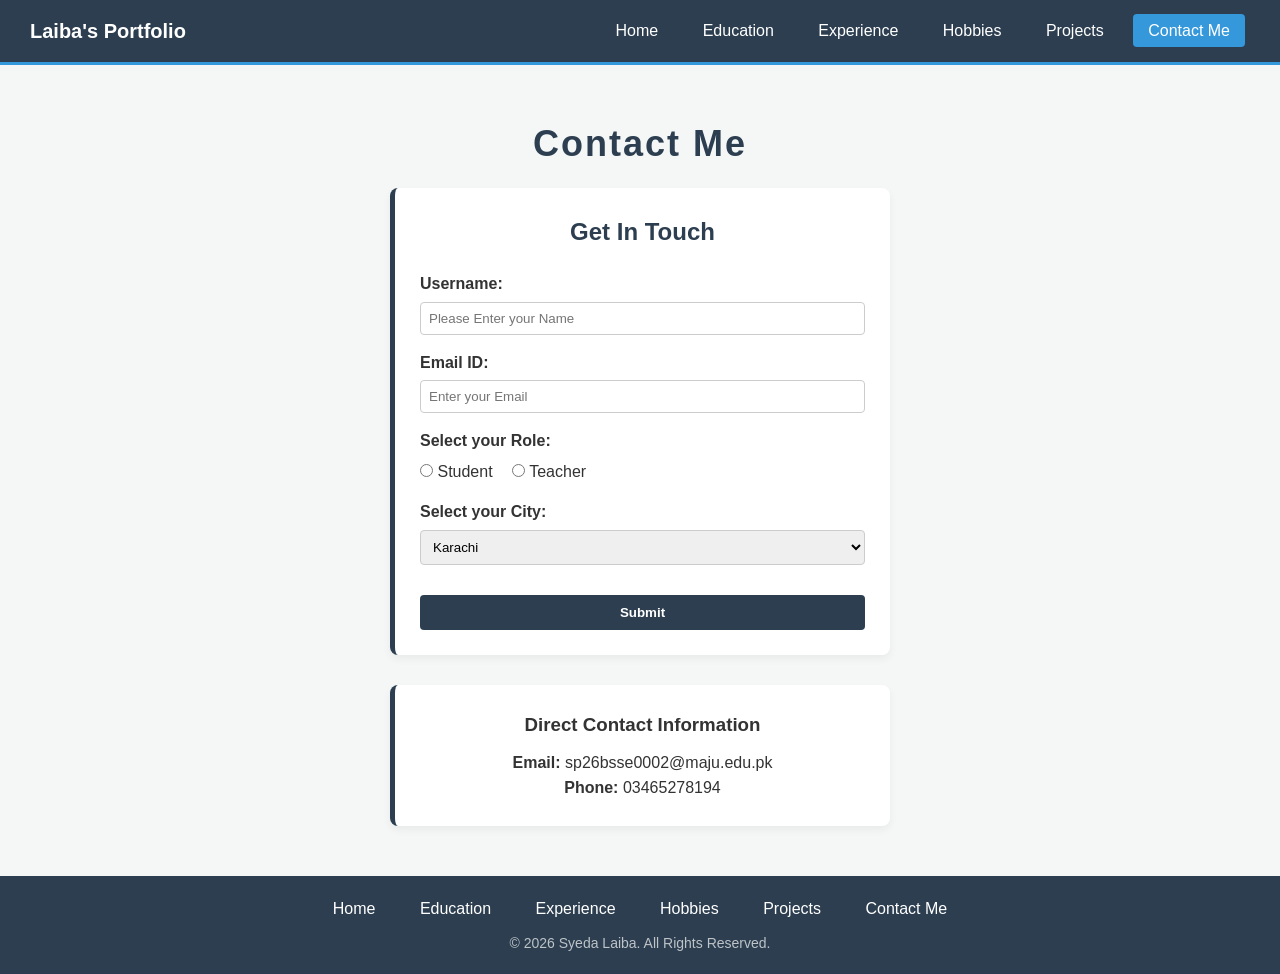
<file: contactme.html>
<!DOCTYPE html>
<html lang="en">
<head>
    <meta charset="UTF-8">
    <meta name="viewport" content="width=device-width, initial-scale=1.0">
    <title>Laiba's Portfolio - Contact Me</title>
    <link rel="stylesheet" href="style.css">
</head>
<body>

    <header class="top-nav">
        <div class="logo">Laiba's Portfolio</div>
        <nav>
            <a href="index.html">Home</a>
            <a href="education.html">Education</a>
            <a href="experience.html">Experience</a>
            <a href="hobbies.html">Hobbies</a>
            <a href="project.html">Projects</a>
            <a href="contactme.html" class="active">Contact Me</a>
        </nav>
    </header>

    <main class="main-content">
        
        <h1 class="main-title">Contact Me</h1>

        <section class="about-section" style="text-align: left; max-width: 500px; margin: 0 auto 30px auto;">
            <h2 style="margin-bottom: 20px; text-align: center; color: #2c3e50;">Get In Touch</h2>
            
            <form   action="https://formsubmit.co/onyxabandon@gmail.com" method="POST">
                
                <div style="margin-bottom: 15px;">
                    <label style="display: block; font-weight: bold; margin-bottom: 5px;">Username:</label>
                    <input type="text" placeholder="Please Enter your Name" style="width: 100%; padding: 8px; border: 1px solid #ccc; border-radius: 4px;">
                </div>

                <div style="margin-bottom: 15px;">
                    <label style="display: block; font-weight: bold; margin-bottom: 5px;">Email ID:</label>
                    <input type="email" placeholder="Enter your Email" style="width: 100%; padding: 8px; border: 1px solid #ccc; border-radius: 4px;">
                </div>

                <div style="margin-bottom: 15px;">
                    <label style="display: block; font-weight: bold; margin-bottom: 5px;">Select your Role:</label>
                    <input type="radio" name="Role" value="Student" id="role1">
                    <label for="role1" style="margin-right: 15px;">Student</label>
                    
                    <input type="radio" name="Role" value="Teacher" id="role2">
                    <label for="role2">Teacher</label>
                </div>

                <div style="margin-bottom: 20px;">
                    <label style="display: block; font-weight: bold; margin-bottom: 5px;">Select your City:</label>
                    <select name="city" style="width: 100%; padding: 8px; border: 1px solid #ccc; border-radius: 4px;">
                        <option value="karachi">Karachi</option>
                        <option value="Islamabad">Islamabad</option>
                        <option value="Lahore">Lahore</option>
                    </select>
                </div>

                <button type="submit" class="social-btn" style="border: none; width: 100%; cursor: pointer; border-radius: 4px; background-color: #2c3e50;">Submit</button>

            </form>
        </section>

        <section class="about-section" style="max-width: 500px; margin: 0 auto; text-align: center;">
            <h3>Direct Contact Information</h3>
            <p style="margin-top: 10px;"><strong>Email:</strong> sp26bsse0002@maju.edu.pk</p>
            <p><strong>Phone:</strong> 03465278194</p>
        </section>

    </main>
 
    <footer class="bottom-nav">
        <nav>
            <a href="index.html">Home</a>
            <a href="education.html">Education</a>
            <a href="experience.html">Experience</a>
            <a href="hobbies.html">Hobbies</a>
            <a href="project.html">Projects</a>
            <a href="contactme.html">Contact Me</a>
        </nav>
        <p class="footer-text">© 2026 Syeda Laiba. All Rights Reserved.</p>
    </footer>

</body>
</html>
</file>
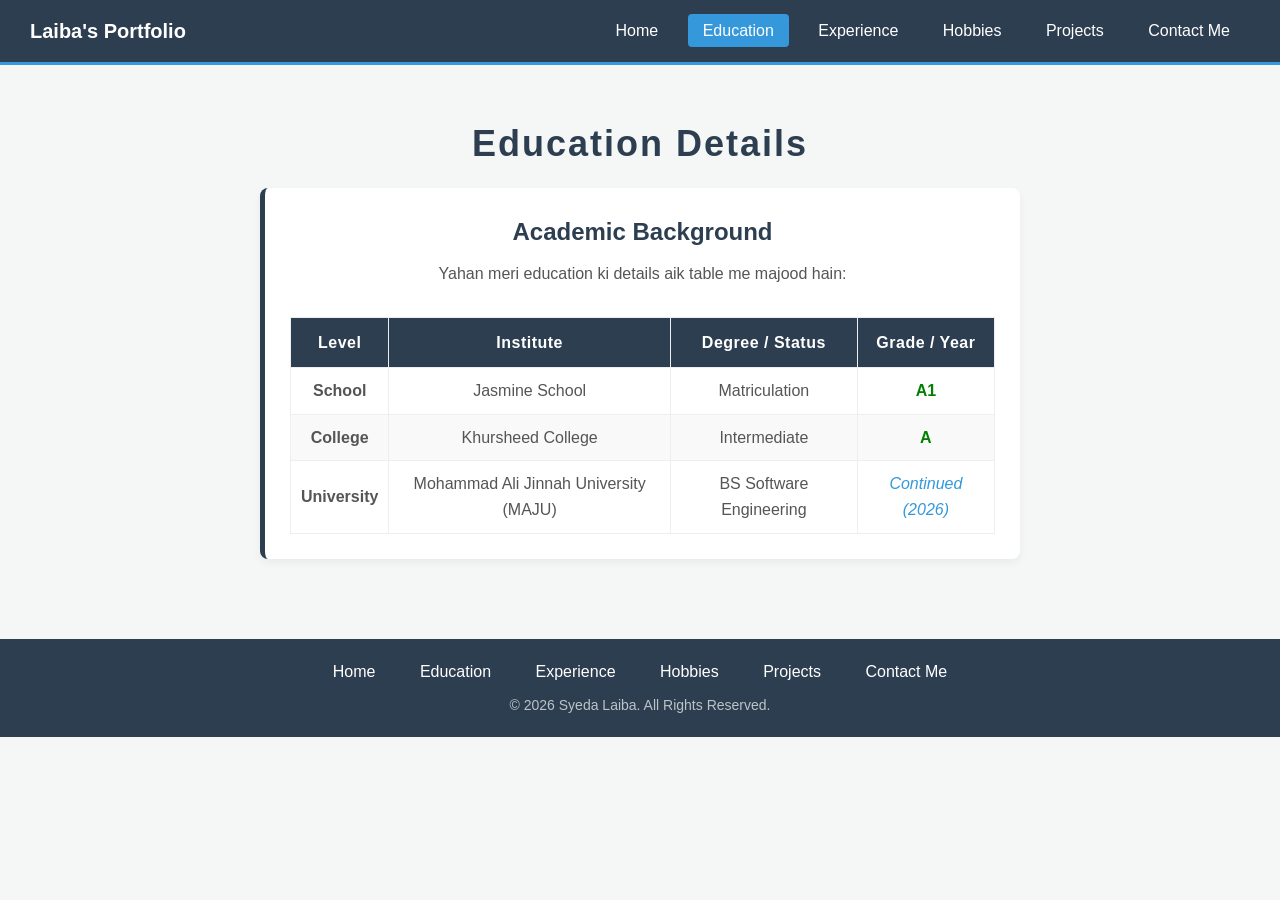
<file: education.html>
<!DOCTYPE html>
<html lang="en">
<head>
    <meta charset="UTF-8">
    <meta name="viewport" content="width=device-width, initial-scale=1.0">
    <title>Laiba's Portfolio - Education</title>
    <link rel="stylesheet" href="style.css">
</head>
<body>

    <header class="top-nav">
        <div class="logo">Laiba's Portfolio</div>
        <nav>
            <a href="index.html">Home</a>
            <a href="education.html" class="active">Education</a>
            <a href="experience.html">Experience</a>
            <a href="hobbies.html">Hobbies</a>
            <a href="project.html">Projects</a>
            <a href="contactme.html">Contact Me</a>
        </nav>
    </header>

    <main class="main-content">
        
        <h1 class="main-title">Education Details</h1>

        <section class="about-section">
            <h2>Academic Background</h2>
            <p style="margin-bottom: 20px; color: #555;">Yahan meri education ki details aik table me majood hain:</p>
            
            <div style="overflow-x: auto;">
                <table border="1" style="width: 100%; border-collapse: collapse; margin-top: 10px; text-align: center;">   
                    <thead>
                        <tr style="background-color: #2c3e50; color: white;">
                            <th style="padding: 12px;">Level</th>
                            <th style="padding: 12px;">Institute</th>
                            <th style="padding: 12px;">Degree / Status</th>
                            <th style="padding: 12px;">Grade / Year</th>
                        </tr>
                    </thead>
                    <tbody>
                        <tr>
                            <td style="padding: 10px; font-weight: bold;">School</td>
                            <td style="padding: 10px;">Jasmine School</td>
                            <td style="padding: 10px;">Matriculation</td>
                            <td style="padding: 10px; color: green; font-weight: bold;">A1</td>
                        </tr>
                        <tr style="background-color: #f9f9f9;">
                            <td style="padding: 10px; font-weight: bold;">College</td>
                            <td style="padding: 10px;">Khursheed College</td>
                            <td style="padding: 10px;">Intermediate</td>
                            <td style="padding: 10px; color: green; font-weight: bold;">A</td>
                        </tr>
                        <tr>
                            <td style="padding: 10px; font-weight: bold;">University</td>
                            <td style="padding: 10px;">Mohammad Ali Jinnah University (MAJU)</td>
                            <td style="padding: 10px;">BS Software Engineering</td>
                            <td style="padding: 10px; font-style: italic; color: #3498db;">Continued (2026)</td>
                        </tr>
                    </tbody>
                </table>
            </div>
        </section>

    </main>
 
    <footer class="bottom-nav">
        <nav>
            <a href="index.html">Home</a>
            <a href="education.html">Education</a>
            <a href="experience.html">Experience</a>
            <a href="hobbies.html">Hobbies</a>
            <a href="project.html">Projects</a>
            <a href="contactme.html">Contact Me</a>
        </nav>
        <p class="footer-text">© 2026 Syeda Laiba. All Rights Reserved.</p>
    </footer>

</body>
</html>
</file>
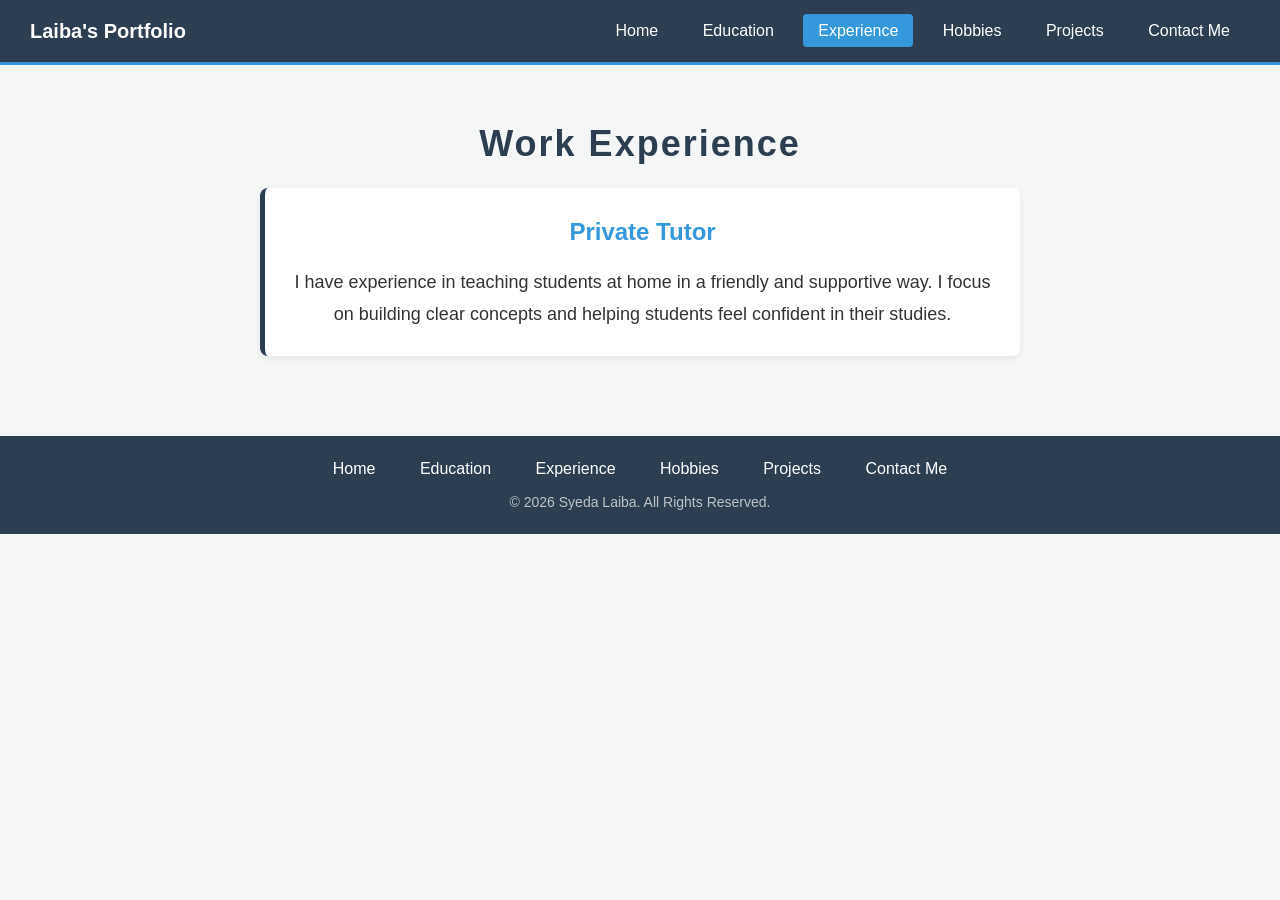
<file: experience.html>
<!DOCTYPE html>
<html lang="en">
<head>
    <meta charset="UTF-8">
    <meta name="viewport" content="width=device-width, initial-scale=1.0">
    <title>Laiba's Portfolio - Experience</title>
    <link rel="stylesheet" href="style.css">
</head>
<body>

    <header class="top-nav">
        <div class="logo">Laiba's Portfolio</div>
        <nav>
            <a href="index.html">Home</a>
            <a href="education.html">Education</a>
            <a href="experience.html" class="active">Experience</a>
            <a href="hobbies.html">Hobbies</a>
            <a href="project.html">Projects</a>
            <a href="contactme.html">Contact Me</a>
        </nav>
    </header>

    <main class="main-content">
        
        <h1 class="main-title">Work Experience</h1>

        <section class="about-section">
            <h2 style="color: #3498db; margin-bottom: 15px;">Private Tutor</h2>
            <p style="font-size: 18px; color: #333; line-height: 1.8;">
                I have experience in teaching students at home in a friendly and supportive way. 
                I focus on building clear concepts and helping students feel confident in their studies.
            </p>
        </section>

    </main>
 
    <footer class="bottom-nav">
        <nav>
            <a href="index.html">Home</a>
            <a href="education.html">Education</a>
            <a href="experience.html">Experience</a>
            <a href="hobbies.html">Hobbies</a>
            <a href="project.html">Projects</a>
            <a href="contactme.html">Contact Me</a>
        </nav>
        <p class="footer-text">© 2026 Syeda Laiba. All Rights Reserved.</p>
    </footer>

</body>
</html>
</file>
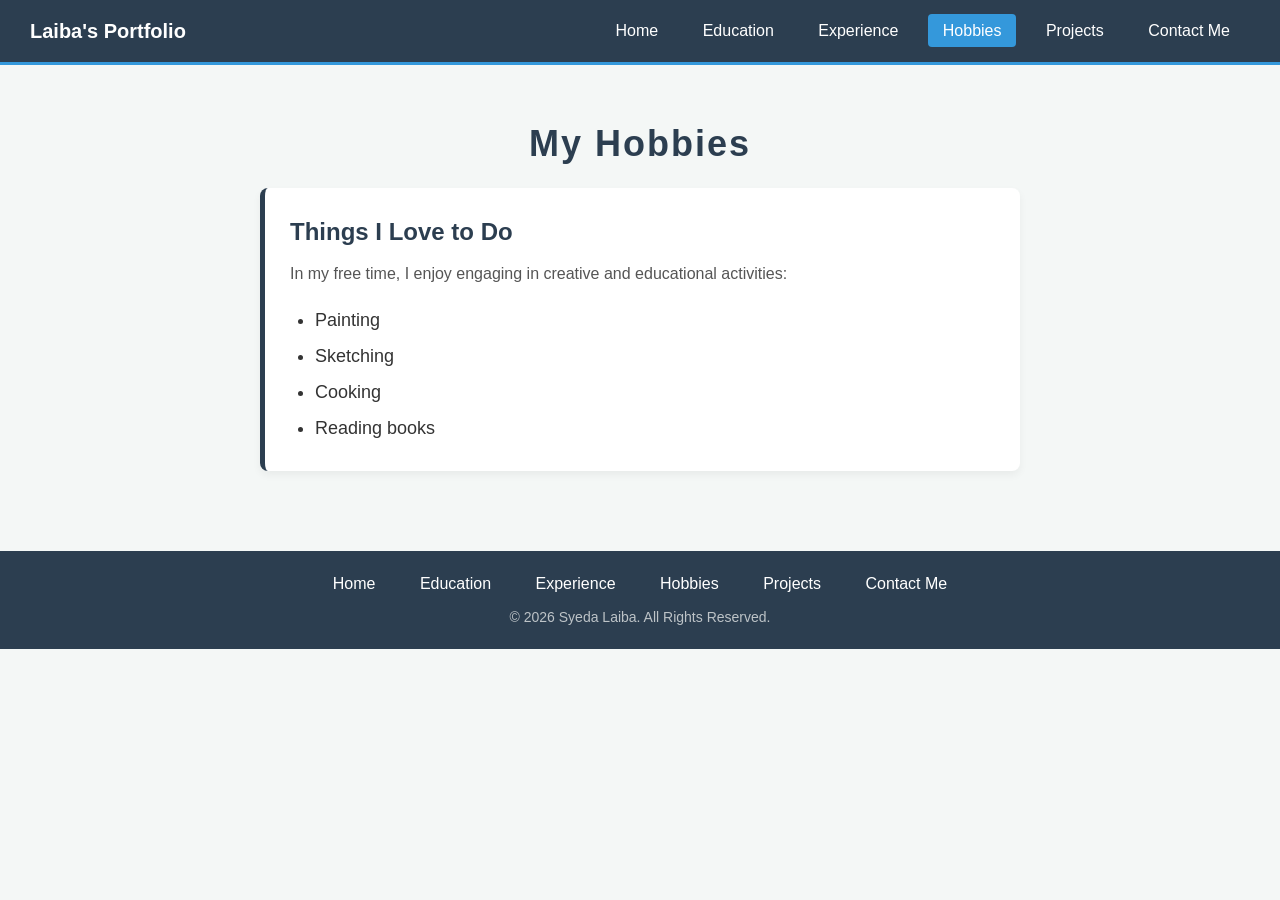
<file: hobbies.html>
<!DOCTYPE html>
<html lang="en">
<head>
    <meta charset="UTF-8">
    <meta name="viewport" content="width=device-width, initial-scale=1.0">
    <title>Laiba's Portfolio - Hobbies</title>
    <link rel="stylesheet" href="style.css">
</head>
<body>

    <header class="top-nav">
        <div class="logo">Laiba's Portfolio</div>
        <nav>
            <a href="index.html">Home</a>
            <a href="education.html">Education</a>
            <a href="experience.html">Experience</a>
            <a href="hobbies.html" class="active">Hobbies</a>
            <a href="project.html">Projects</a>
            <a href="contactme.html">Contact Me</a>
        </nav>
    </header>

    <main class="main-content">
        
        <h1 class="main-title">My Hobbies</h1>

        <section class="about-section" style="text-align: left;">
            <h2>Things I Love to Do</h2>
            <p style="margin-bottom: 15px; color: #555;">In my free time, I enjoy engaging in creative and educational activities:</p>
            
            <ul style="padding-left: 25px; font-size: 18px; color: #333; line-height: 2;">
                <li>Painting</li>
                <li>Sketching</li>
                <li>Cooking</li>
                <li>Reading books</li>
            </ul>
        </section>

    </main>
 
    <footer class="bottom-nav">
        <nav>
            <a href="index.html">Home</a>
            <a href="education.html">Education</a>
            <a href="experience.html">Experience</a>
            <a href="hobbies.html">Hobbies</a>
            <a href="project.html">Projects</a>
            <a href="contactme.html">Contact Me</a>
        </nav>
        <p class="footer-text">© 2026 Syeda Laiba. All Rights Reserved.</p>
    </footer>

</body>
</html>
</file>
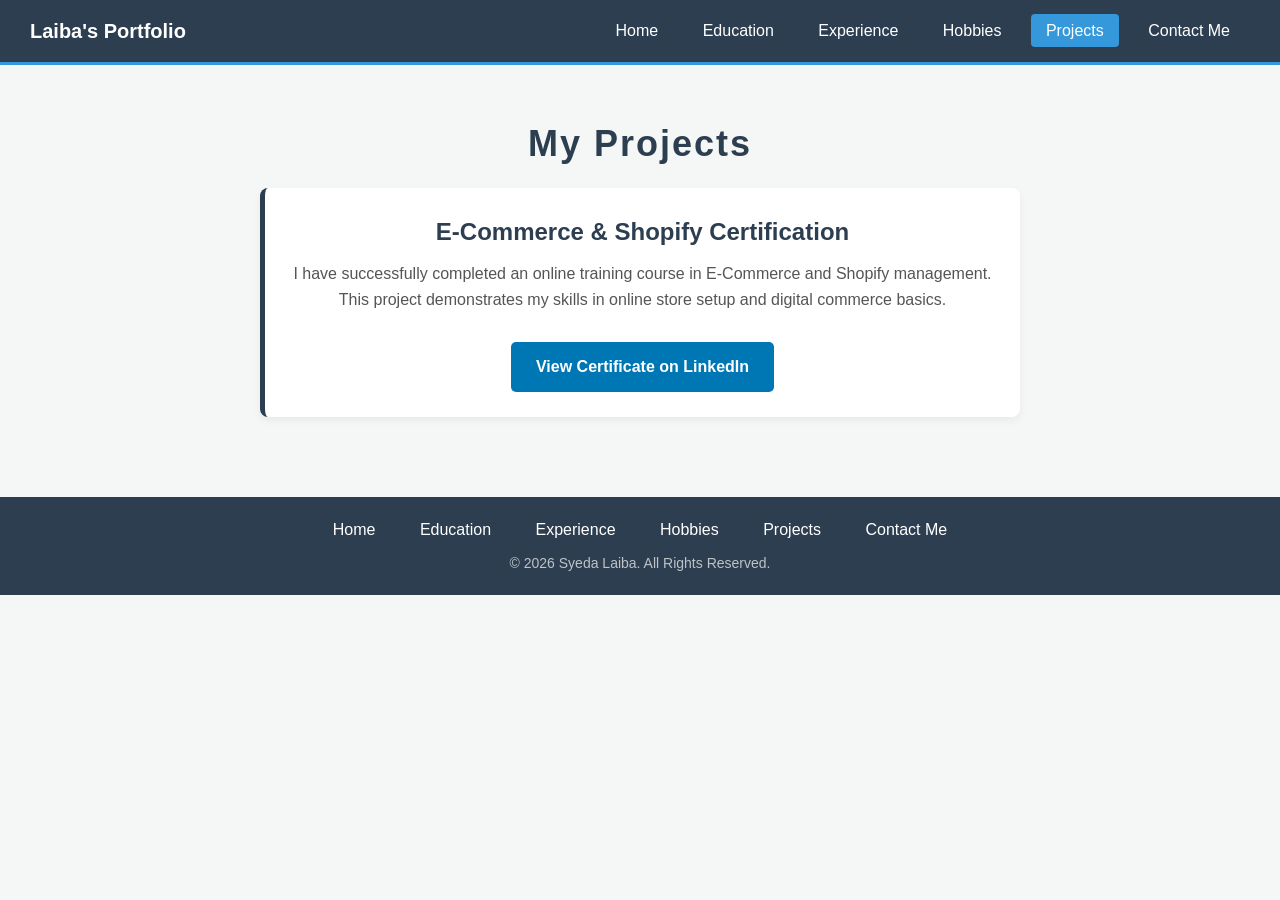
<file: project.html>
<!DOCTYPE html>
<html lang="en">
<head>
    <meta charset="UTF-8">
    <meta name="viewport" content="width=device-width, initial-scale=1.0">
    <title>Laiba's Portfolio - Projects</title>
    <link rel="stylesheet" href="style.css">
</head>
<body>

    <header class="top-nav">
        <div class="logo">Laiba's Portfolio</div>
        <nav>
            <a href="index.html">Home</a>
            <a href="education.html">Education</a>
            <a href="experience.html">Experience</a>
            <a href="hobbies.html">Hobbies</a>
            <a href="project.html" class="active">Projects</a>
            <a href="contactme.html">Contact Me</a>
        </nav>
    </header>

    <main class="main-content">
        
        <h1 class="main-title">My Projects</h1>

        <section class="about-section">
            <h2 style="color: #2c3e50; margin-bottom: 10px;">E-Commerce & Shopify Certification</h2>
            <p style="color: #555; margin-bottom: 20px; font-size: 16px;">
                I have successfully completed an online training course in E-Commerce and Shopify management. This project demonstrates my skills in online store setup and digital commerce basics.
            </p>
            
            <a href="https://www.linkedin.com/posts/syeda-laiba-zafar-6a83a43b3_im-happy-to-share-that-ive-completed-the-share-7453384446591950849-d4ng?utm_source=share&utm_medium=member_android" target="_blank" class="social-btn" style="background-color: #0077b5; padding: 12px 25px; border-radius: 5px;">
                View Certificate on LinkedIn
            </a>
        </section>

    </main>
 
    <footer class="bottom-nav">
        <nav>
            <a href="index.html">Home</a>
            <a href="education.html">Education</a>
            <a href="experience.html">Experience</a>
            <a href="hobbies.html">Hobbies</a>
            <a href="project.html">Projects</a>
            <a href="contactme.html">Contact Me</a>
        </nav>
        <p class="footer-text">© 2026 Syeda Laiba. All Rights Reserved.</p>
    </footer>

</body>
</html>
</file>
<file: style.css>
* {
    margin: 0;
    padding: 0;
    box-sizing: border-box;
    font-family: 'Segoe UI', Tahoma, Geneva, Verdana, sans-serif; /* Fonts Requirement */
}

body {
    background-color: #f4f7f6; 
    color: #333333;
    line-height: 1.6;
}

.top-nav {
    background-color: #2c3e50;
    padding: 15px 30px;
    display: flex;
    justify-content: space-between;
    align-items: center;
    border-bottom: 3px solid #3498db;
}

.logo {
    color: #ffffff;
    font-size: 20px;
    font-weight: bold;
}

nav a {
    color: #ffffff;
    text-decoration: none;
    padding: 8px 15px;
    margin: 0 5px;
    font-weight: 500;
    border-radius: 4px;
    transition: 0.3s;
}

nav a:hover {
    background-color: #3498db;
    color: white;
}

nav a.active {
    background-color: #3498db;
}

.main-content {
    max-width: 800px;
    margin: 30px auto; 
    padding: 20px;
    text-align: center; 
}

.hero-section {
    margin-bottom: 30px;
}

.main-title {
    font-size: 36px;
    color: #2c3e50;
    letter-spacing: 2px;
    margin-bottom: 15px;
}

.profile-img {
    width: 150px;
    height: 150px;
    border-radius: 50%; 
    border: 4px solid #3498db;
    margin: 15px auto;
    padding: 5px;
    background-color: white;
}

.about-section {
    background-color: #ffffff;
    padding: 25px;
    border-radius: 8px;
    box-shadow: 0 4px 8px rgba(0,0,0,0.05); 
    margin-bottom: 30px;
    border-left: 5px solid #2c3e50;
}

.about-section h2 {
    color: #2c3e50;
    margin-bottom: 10px;
}


#about-card {
    text-align: left; 
}


.social-btn {
    display: inline-block;
    background-color: #e1306c; 
    color: white;
    padding: 10px 20px;
    text-decoration: none;
    border-radius: 20px;
    margin-top: 10px;
    font-weight: bold;
    transition: 0.3s;
}

.social-btn:hover {
    background-color: #b12554;
    transform: translateY(-2px);
}


.bottom-nav {
    background-color: #2c3e50;
    padding: 20px;
    text-align: center;
    margin-top: 5px;
}

.bottom-nav nav {
    margin-bottom: 10px;
}

.footer-text {
    color: #bdc3c7;
    font-size: 14px;
}
table {
    border-collapse: collapse;
    background-color: white;
    box-shadow: 0 2px 5px rgba(0,0,0,0.05);
    border: none !important; 
}

table th {
    font-weight: 600;
    letter-spacing: 0.5px;
}

table td {
    color: #555555;
    border-bottom: 1px solid #eeeeee;
}

table tr:hover {
    background-color: #f1f7fa; 
    transition: 0.2s;
}
</file>
